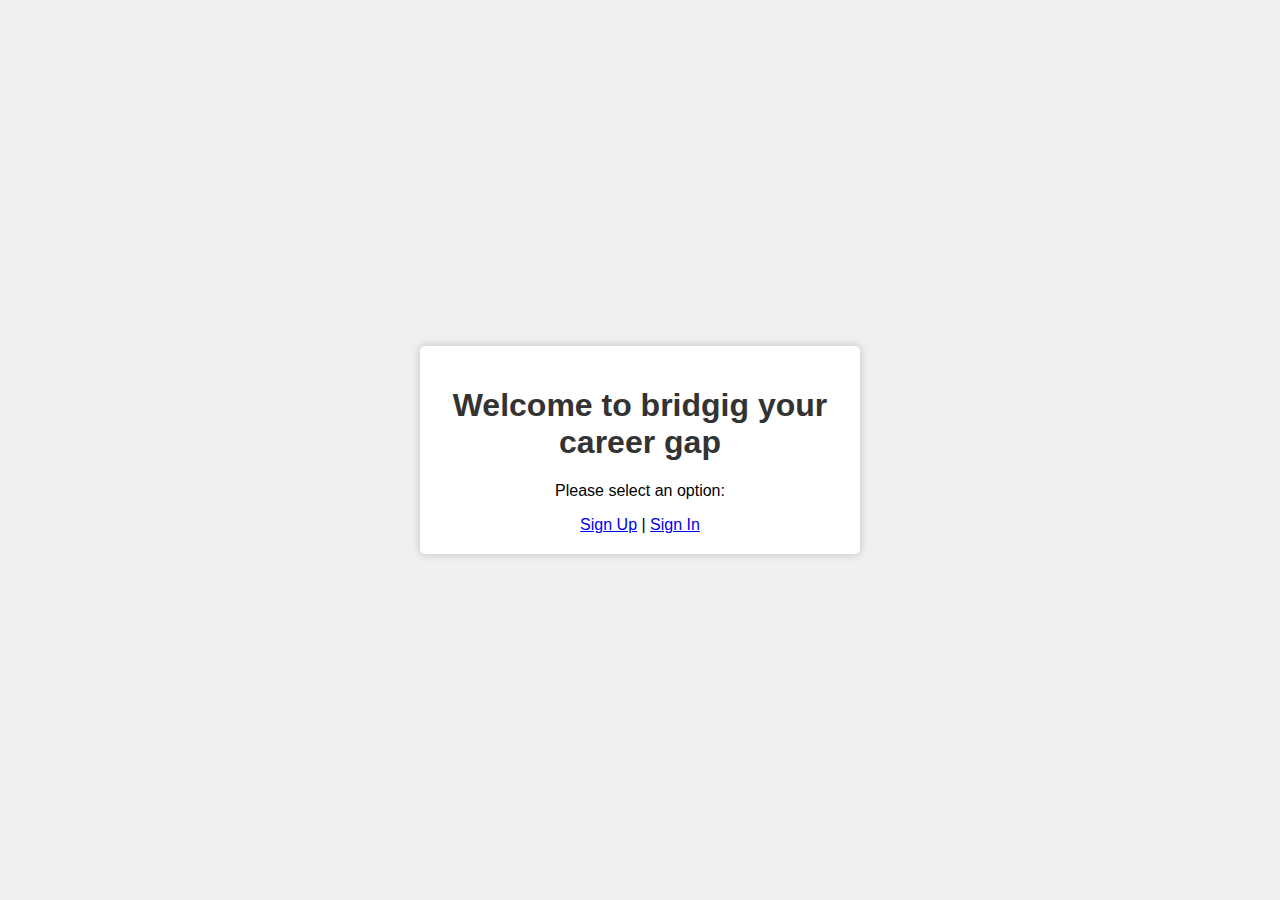
<file: final/templates/index.html>
<!DOCTYPE html>
<html>
<head>
    <title>Welcome to Your Web App</title>
    <style>
        body {
            font-family: Arial, sans-serif;
            background-color: #f0f0f0;
            margin: 0;
            padding: 0;
            display: flex;
            align-items: center;
            justify-content: center;
            height: 100vh;
        }
        
        .signup-container {
            background-color: #fff;
            border-radius: 5px;
            box-shadow: 0 0 10px rgba(0, 0, 0, 0.2);
            padding: 20px;
            width: 400px;
            text-align: center;
        }
        
        h1 {
            color: #333;
        }
        
        form {
            margin-top: 20px;
        }
        
        label {
            display: block;
            margin-bottom: 5px;
        }
        
        input[type="text"],
        input[type="password"] {
            width: 100%;
            padding: 10px;
            margin: 5px 0;
            border: 1px solid #ccc;
            border-radius: 3px;
        }
        
        input[type="submit"] {
            background-color: #007BFF;
            color: #fff;
            padding: 10px 20px;
            border: none;
            border-radius: 3px;
            cursor: pointer;
        }
        
        input[type="submit"]:hover {
            background-color: #0056b3;
        }
        
        p {
            margin-top: 10px;
        }
        </style>
</head>
<body>
    <div class="signup-container">
        <h1>Welcome to bridgig your career gap</h1>
        <p>Please select an option:</p>
        <a href="/signup">Sign Up</a> | <a href="/login">Sign In</a>
    </div>
</body>
</html>
</file>
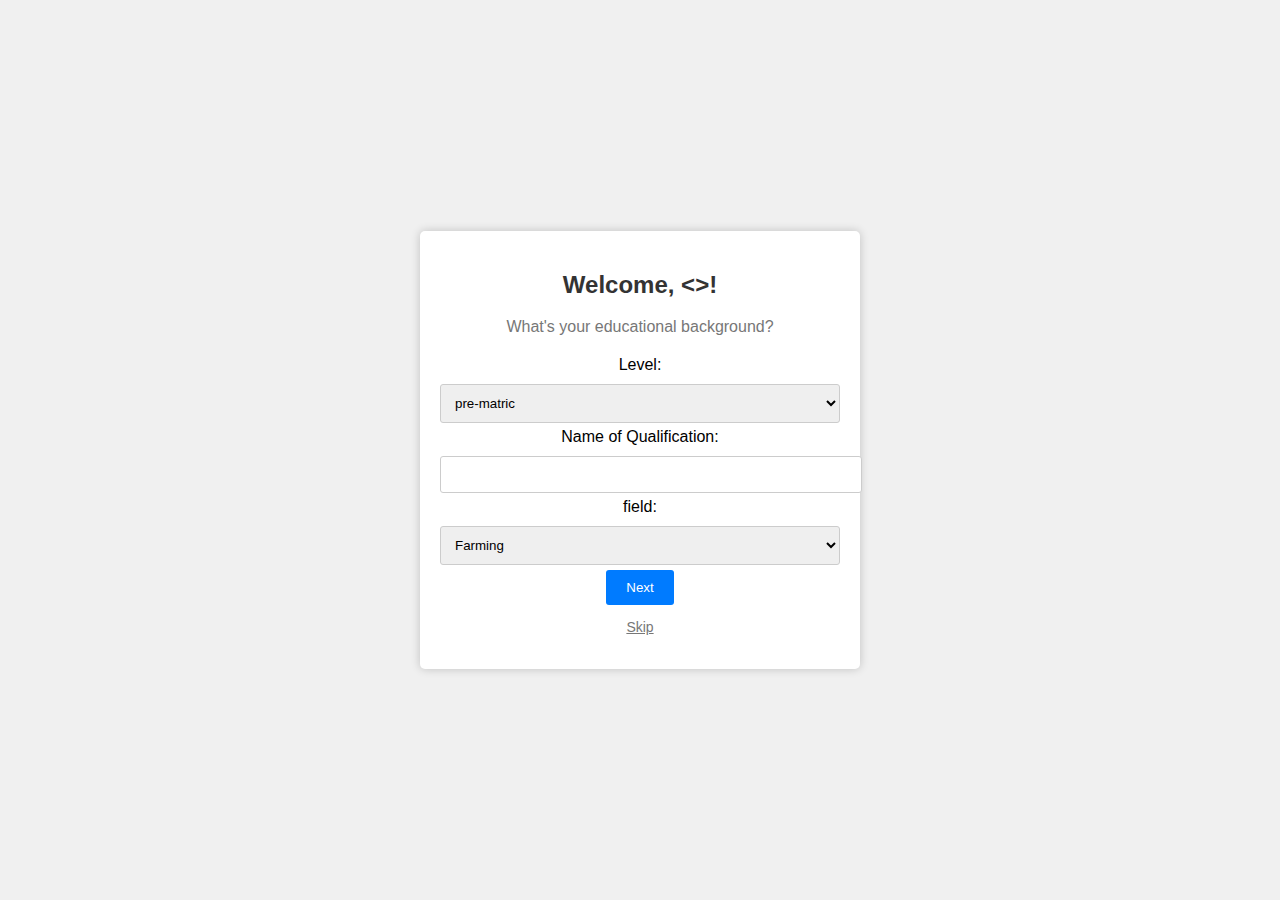
<file: final/templates/Ebg.html>
<!-- templates/Ebg.html -->
<!DOCTYPE html>
<html>
<head>
    <title>Educational Background</title>
    <style>
        body {
            font-family: Arial, sans-serif;
            background-color: #f0f0f0;
            margin: 0;
            padding: 0;
            display: flex;
            align-items: center;
            justify-content: center;
            height: 100vh;
        }

        .ebg-container {
            background-color: #fff;
            border-radius: 5px;
            box-shadow: 0 0 10px rgba(0, 0, 0, 0.2);
            padding: 20px;
            width: 400px;
            text-align: center;
        }

        h2 {
            color: #333;
        }

        p {
            color: #777;
        }

        form {
            margin-top: 20px;
        }

        label {
            display: block;
            margin-bottom: 5px;
        }

        select, input[type="text"] {
            width: 100%;
            padding: 10px;
            margin: 5px 0;
            border: 1px solid #ccc;
            border-radius: 3px;
        }

        input[type="submit"] {
            background-color: #007BFF;
            color: #fff;
            padding: 10px 20px;
            border: none;
            border-radius: 3px;
            cursor: pointer;
        }

        input[type="submit"]:hover {
            background-color: #0056b3;
        }

        .skip-link {
            font-size: 14px;
            color: #777;
            text-decoration: underline;
            cursor: pointer;
        }
    </style>
</head>
<body>
    <div class="ebg-container">
        <h2>Welcome, <<username>>!</h2>
        <p>What's your educational background?</p>
        <form method="post">
            <label for="level">Level:</label>
            <select id="level" name="level">
                <option value=" Pre-matric">pre-matric</option>
                <option value="Matric">Matric</option>
                <option value="Nrated">Nrated</option>
                <option value="Diploma">Diploma</option>
                <option value="Barchelors Degree">Barchelors Degree</option>
                <option value="Honors degree">Honors degree</option>
                <option value="Masters degree">Masters degree</option>
                <option value="PHD">PHD</option>
                <option value="Other">Other</option>
                <option value="Certificate">Certificate</option>
            </select>
            <label for="qualification">Name of Qualification:</label>
            <input type="text" id="qualification" name="qualification" required>
            <label for="field">field:</label>
            <select id="field" name="field">
                <option value="Farming">Farming</option>
                <option value="Finance">Finance</option>
                <option value="Engineering">Engineering</option>
                <!-- Add more education options here -->
            </select>
            <br>
            <input type="submit" value="Next">
        </form>
        <p class="skip-link">Skip</p>
    </div>
</body>
</html>
</file>
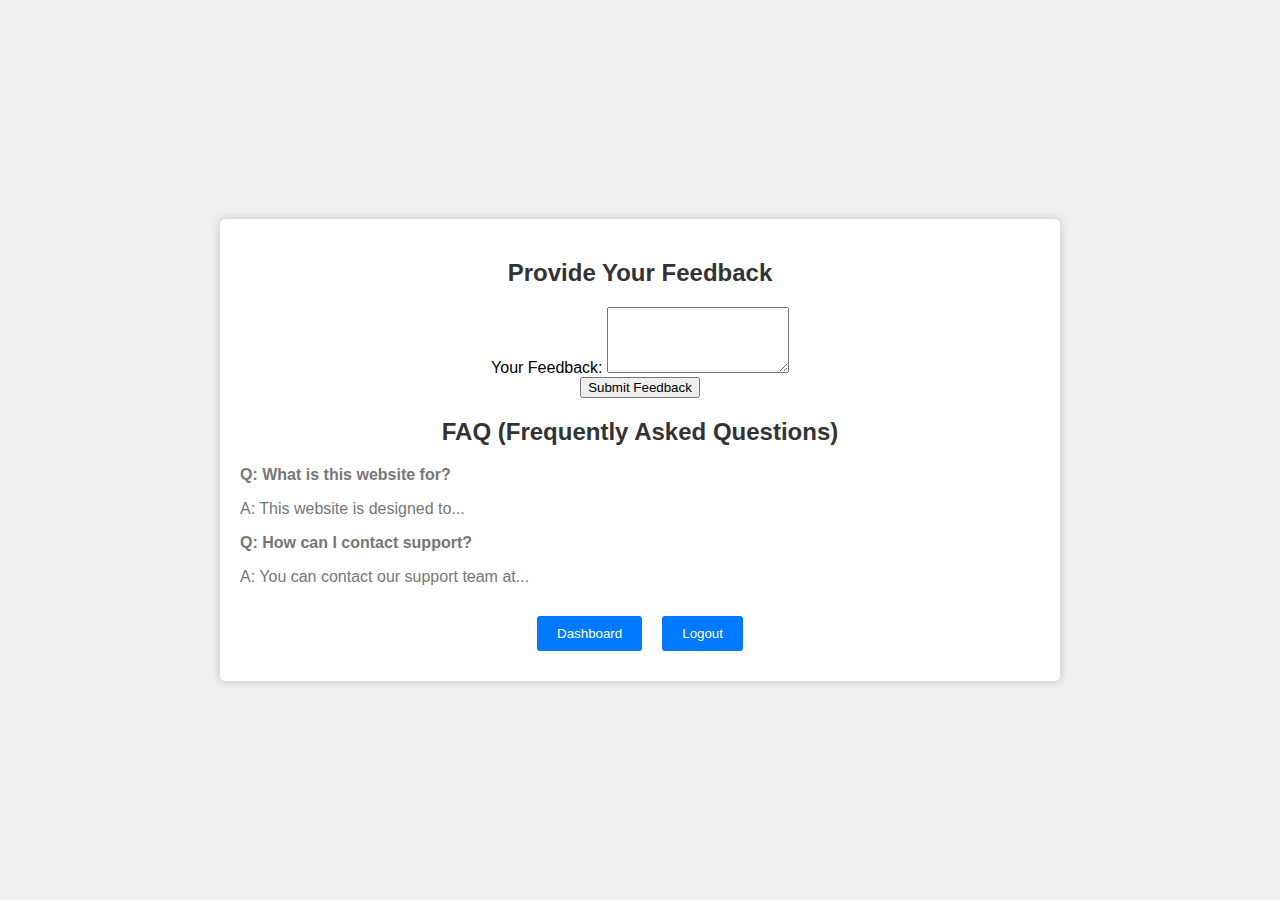
<file: final/templates/feedback.html>
<!-- templates/Userfeedback.html -->
<!DOCTYPE html>
<html>
<head>
    <title>User Feedback</title>
    <style>
        body {
            font-family: Arial, sans-serif;
            background-color: #f0f0f0;
            margin: 0;
            padding: 0;
            display: flex;
            align-items: center;
            justify-content: center;
            height: 100vh;
        }

        .feedback-container {
            background-color: #fff;
            border-radius: 5px;
            box-shadow: 0 0 10px rgba(0, 0, 0, 0.2);
            padding: 20px;
            width: 800px;
            text-align: center;
        }

        h2 {
            color: #333;
        }

        p {
            color: #777;
        }

        .faq-section {
            text-align: left;
            margin: 20px 0;
        }

        .faq-item {
            margin-bottom: 10px;
        }

        .button-container {
            display: flex;
            justify-content: center;
        }

        .button {
            background-color: #007BFF;
            color: #fff;
            padding: 10px 20px;
            border: none;
            border-radius: 3px;
            cursor: pointer;
            margin: 10px;
        }
    </style>
</head>
<body>
    <div class="feedback-container">
        <h2>Provide Your Feedback</h2>
        <form method="post">
            <label for="feedback">Your Feedback:</label>
            <textarea id="feedback" name="feedback" rows="4" required></textarea>
            <br>
            <input type="submit" value="Submit Feedback">
        </form>

        <h2>FAQ (Frequently Asked Questions)</h2>
        <div class="faq-section">
            <div class="faq-item">
                <p><strong>Q: What is this website for?</strong></p>
                <p>A: This website is designed to...</p>
            </div>
            <div class="faq-item">
                <p><strong>Q: How can I contact support?</strong></p>
                <p>A: You can contact our support team at...</p>
            </div>
            <!-- Add more FAQ items as needed -->
        </div>

        <div class="button-container">
            <button class="button" id="dashboard-button">Dashboard</button>
            <button class="button" id="logout-button">Logout</button>
        </div>
    </div>
</body>
</html>
</file>
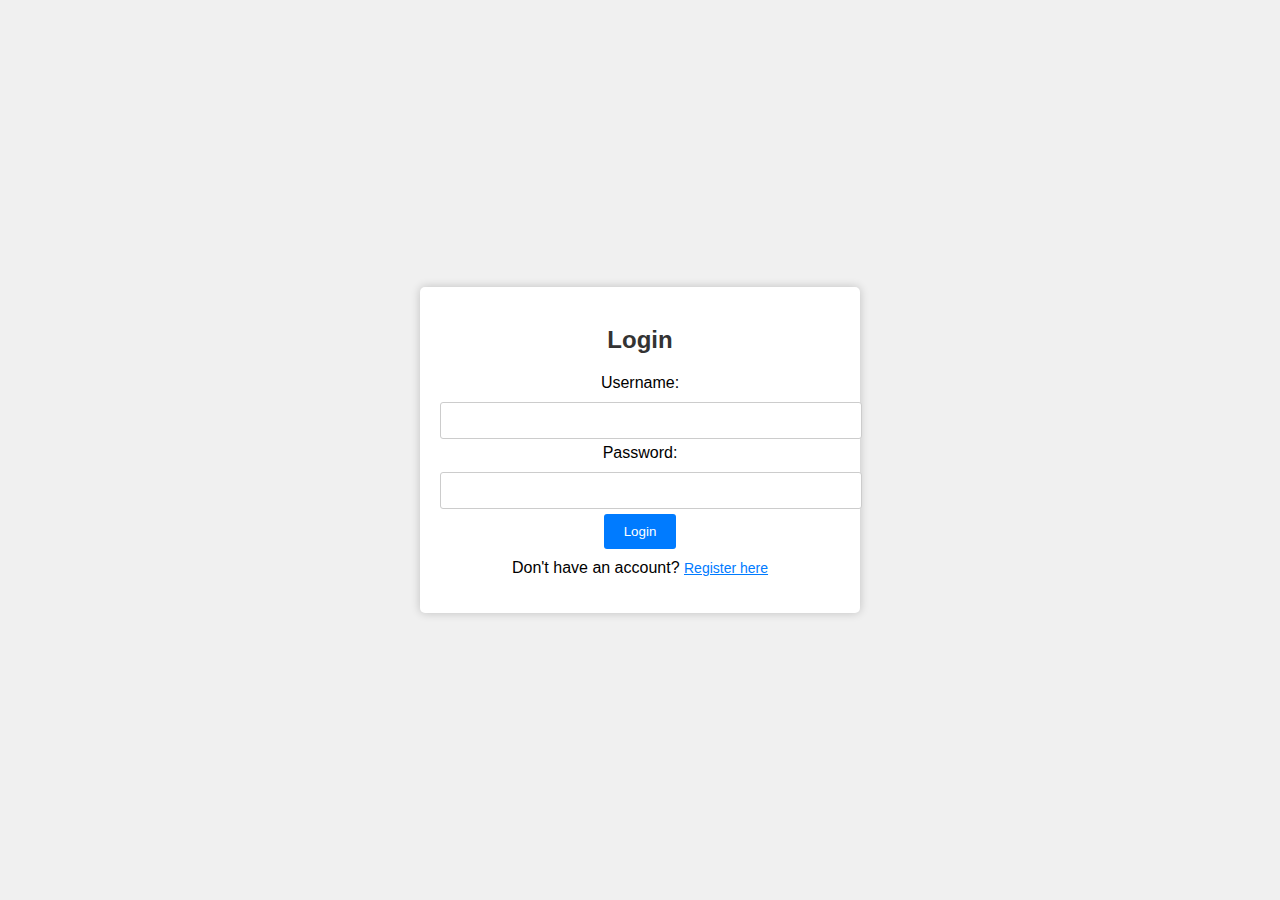
<file: final/templates/login.html>
<!-- templates/login.html -->
<!DOCTYPE html>
<html>
<head>
    <title>Login</title>
    <style>
        body {
            font-family: Arial, sans-serif;
            background-color: #f0f0f0;
            margin: 0;
            padding: 0;
            display: flex;
            align-items: center;
            justify-content: center;
            height: 100vh;
        }

        .login-container {
            background-color: #fff;
            border-radius: 5px;
            box-shadow: 0 0 10px rgba(0, 0, 0, 0.2);
            padding: 20px;
            width: 400px;
            text-align: center;
        }

        h2 {
            color: #333;
        }

        form {
            margin-top: 20px;
        }

        label {
            display: block;
            margin-bottom: 5px;
        }

        input[type="text"], input[type="password"] {
            width: 100%;
            padding: 10px;
            margin: 5px 0;
            border: 1px solid #ccc;
            border-radius: 3px;
        }

        input[type="submit"] {
            background-color: #007BFF;
            color: #fff;
            padding: 10px 20px;
            border: none;
            border-radius: 3px;
            cursor: pointer;
        }

        input[type="submit"]:hover {
            background-color: #0056b3;
        }

        p {
            margin-top: 10px;
        }

        .register-link {
            font-size: 14px;
            color: #007BFF;
            text-decoration: underline;
            cursor: pointer;
        }
    </style>
</head>
<body>
    <div class="login-container">
        <h2>Login</h2>
        <form method="post" action="/login"> <!-- Specify the login action URL -->
            <label for="username">Username:</label>
            <input type="text" id="username" name="username" required>
            <label for="password">Password:</label>
            <input type="password" id="password" name="password" required>
            <br>
            <input type="submit" value="Login">
        </form>
        <p>Don't have an account? <span class="register-link">Register here</span></p>
    </div>
</body>
</html>
</file>
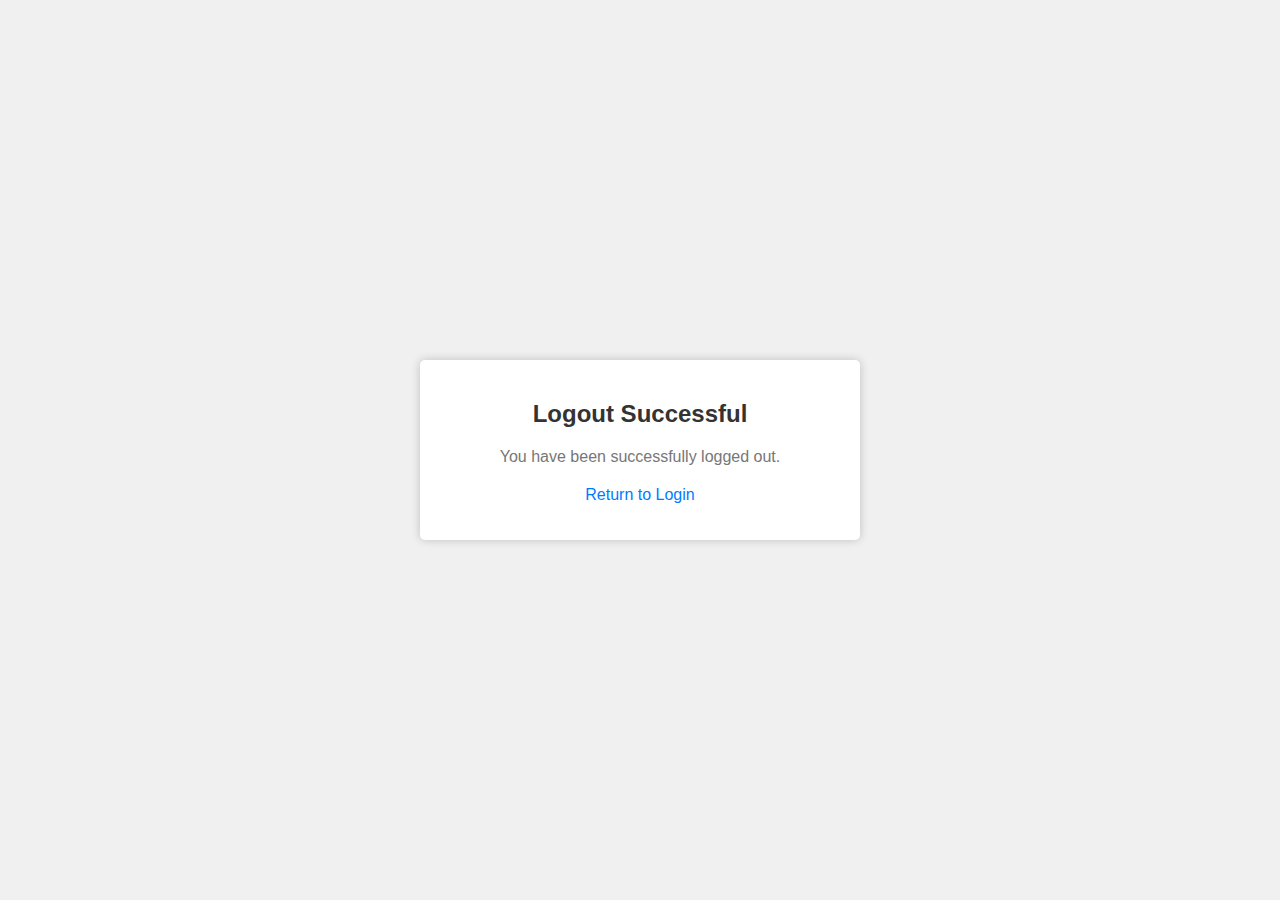
<file: final/templates/logout.html>
<!-- templates/logout.html -->
<!DOCTYPE html>
<html>
<head>
    <title>Logout</title>
    <style>
        body {
            font-family: Arial, sans-serif;
            background-color: #f0f0f0;
            margin: 0;
            padding: 0;
            display: flex;
            align-items: center;
            justify-content: center;
            height: 100vh;
        }

        .logout-message {
            background-color: #fff;
            border-radius: 5px;
            box-shadow: 0 0 10px rgba(0, 0, 0, 0.2);
            padding: 20px;
            width: 400px;
            text-align: center;
        }

        h2 {
            color: #333;
        }

        p {
            color: #777;
            margin-top: 20px;
        }

        a {
            color: #007BFF;
            text-decoration: none;
        }
    </style>
</head>
<body>
    <div class="logout-message">
        <h2>Logout Successful</h2>
        <p>You have been successfully logged out.</p>
        <p><a href="/login">Return to Login</a></p>
    </div>
</body>
</html>
</file>
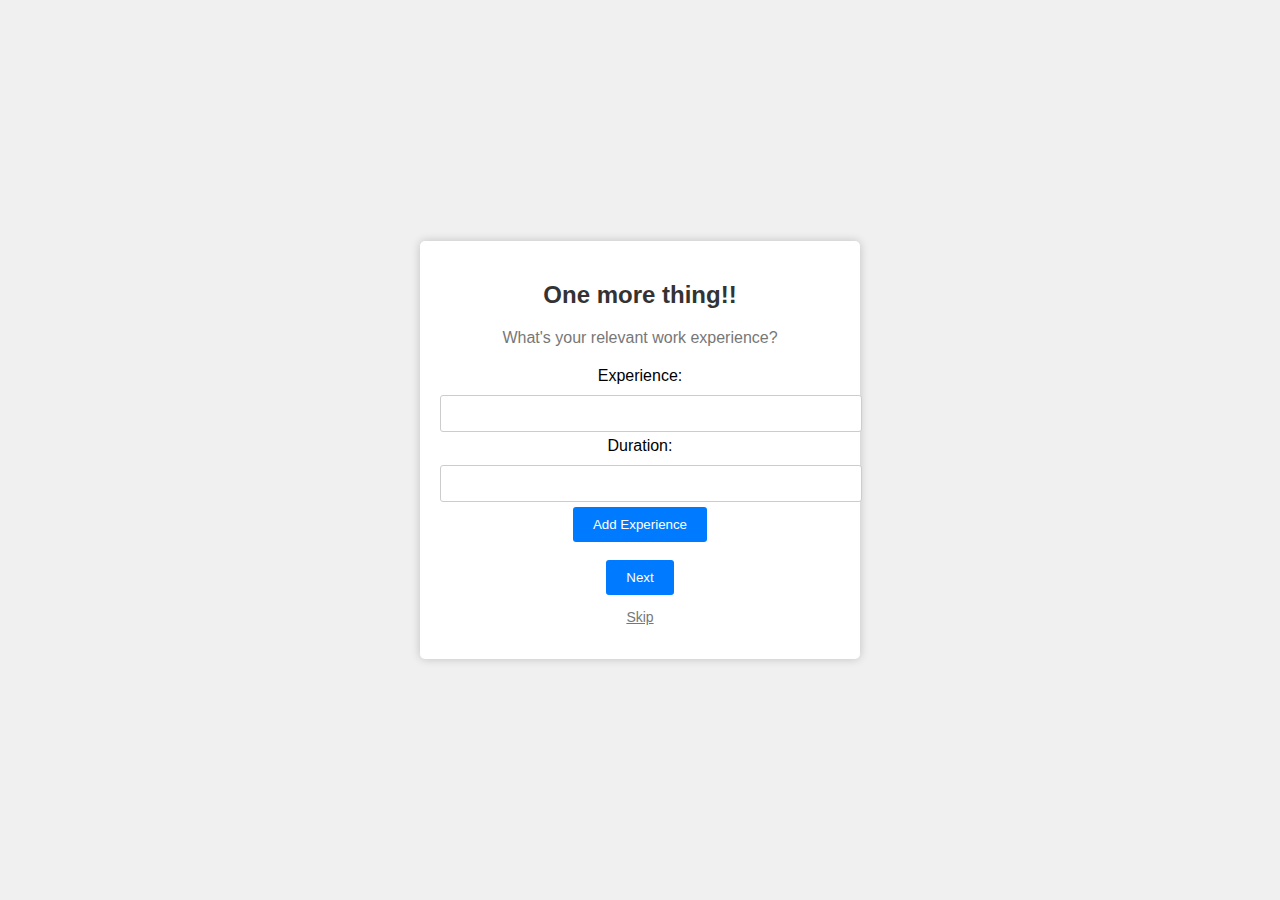
<file: final/templates/userexperience.html>
<!-- templates/User_experience.html -->
<!DOCTYPE html>
<html>
<head>
    <title>Your Work Experience</title>
    <style>
        body {
            font-family: Arial, sans-serif;
            background-color: #f0f0f0;
            margin: 0;
            padding: 0;
            display: flex;
            align-items: center;
            justify-content: center;
            height: 100vh;
        }

        .experience-container {
            background-color: #fff;
            border-radius: 5px;
            box-shadow: 0 0 10px rgba(0, 0, 0, 0.2);
            padding: 20px;
            width: 400px;
            text-align: center;
        }

        h2 {
            color: #333;
        }

        p {
            color: #777;
        }

        form {
            margin-top: 20px;
        }

        label {
            display: block;
            margin-bottom: 5px;
        }

        input[type="text"] {
            width: 100%;
            padding: 10px;
            margin: 5px 0;
            border: 1px solid #ccc;
            border-radius: 3px;
        }

        input[type="submit"] {
            background-color: #007BFF;
            color: #fff;
            padding: 10px 20px;
            border: none;
            border-radius: 3px;
            cursor: pointer;
        }

        input[type="submit"]:hover {
            background-color: #0056b3;
        }

        .add-experience {
            background-color: #007BFF;
            color: #fff;
            padding: 10px 20px;
            border: none;
            border-radius: 3px;
            cursor: pointer;
        }

        .skip-link {
            font-size: 14px;
            color: #777;
            text-decoration: underline;
            cursor: pointer;
        }
    </style>
</head>
<body>
    <div class="experience-container">
        <h2>One more thing!!</h2>
        <p>What's your relevant work experience?</p>
        <form method="post">
            <div class="experience-fields">
                <label for="experience1">Experience:</label>
                <input type="text" id="experience1" name="experience1" required>
                <label for="duration1">Duration:</label>
                <input type="text" id="duration1" name="duration1">
            </div>
            <div class="add-experience-container">
                <button class="add-experience">Add Experience</button>
            </div>
            <br>
            <input type="submit" value="Next">
        </form>
        <p class="skip-link">Skip</p>
    </div>
</body>
</html>
</file>
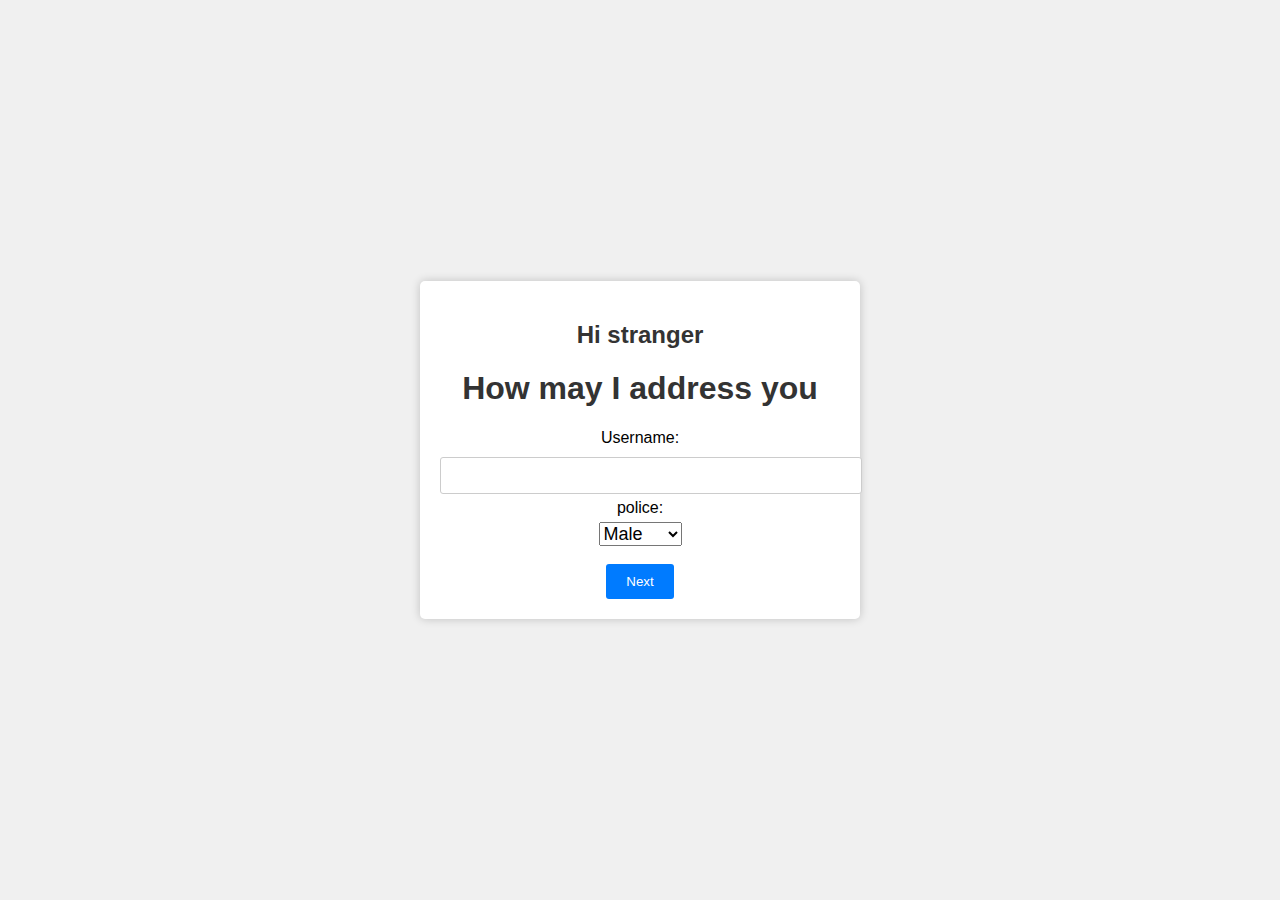
<file: final/templates/userinfo.html>
<!-- templates/Userinfo.html -->
<!DOCTYPE html>
<html>
<head>
    <title>User Info</title>
    <style>
        body {
            font-family: Arial, sans-serif;
            background-color: #f0f0f0;
            margin: 0;
            padding: 0;
            display: flex;
            align-items: center;
            justify-content: center;
            height: 100vh;
        }

        .userinfo-container {
            background-color: #fff;
            border-radius: 5px;
            box-shadow: 0 0 10px rgba(0, 0, 0, 0.2);
            padding: 20px;
            width: 400px;
            text-align: center;
        }

        h2 {
            color: #333;
        }

        h1 {
            color: #333;
        }

        form {
            margin-top: 20px;
        }

        label {
            display: block;
            margin-bottom: 5px;
        }

        input[type="text"] {
            width: 100%;
            padding: 10px;
            margin: 5px 0;
            border: 1px solid #ccc;
            border-radius: 3px;
        }

        input[type="submit"] {
            background-color: #007BFF;
            color: #fff;
            padding: 10px 20px;
            border: none;
            border-radius: 3px;
            cursor: pointer;
        }

        input[type="submit"]:hover {
            background-color: #0056b3;
        }

        p {
            margin-top: 10px;
        }

        .skip-link {
            font-size: 14px;
            color: #777;
            text-decoration: underline;
            cursor: pointer;
        }
    </style>
</head>
<body>
    <div class="userinfo-container">
        <h2>Hi stranger</h2>
        <h1>How may I address you</h1>
        <form method="post">
            <label for="username">Username:</label>
            <input type="text" id="username" name="username" required>
            <label for="gender">police:</label>
            <select id="gender" name="gender" required style="font-size: 18px;">
                <option value="male">Male</option>
                <option value="female">Female</option>
                <option value="other">Other</option>
            </select>
            <br>
            <h3>          </h3>
            <input type="submit" value="Next">

        </form>
    </div>
</body>
</html>
</file>
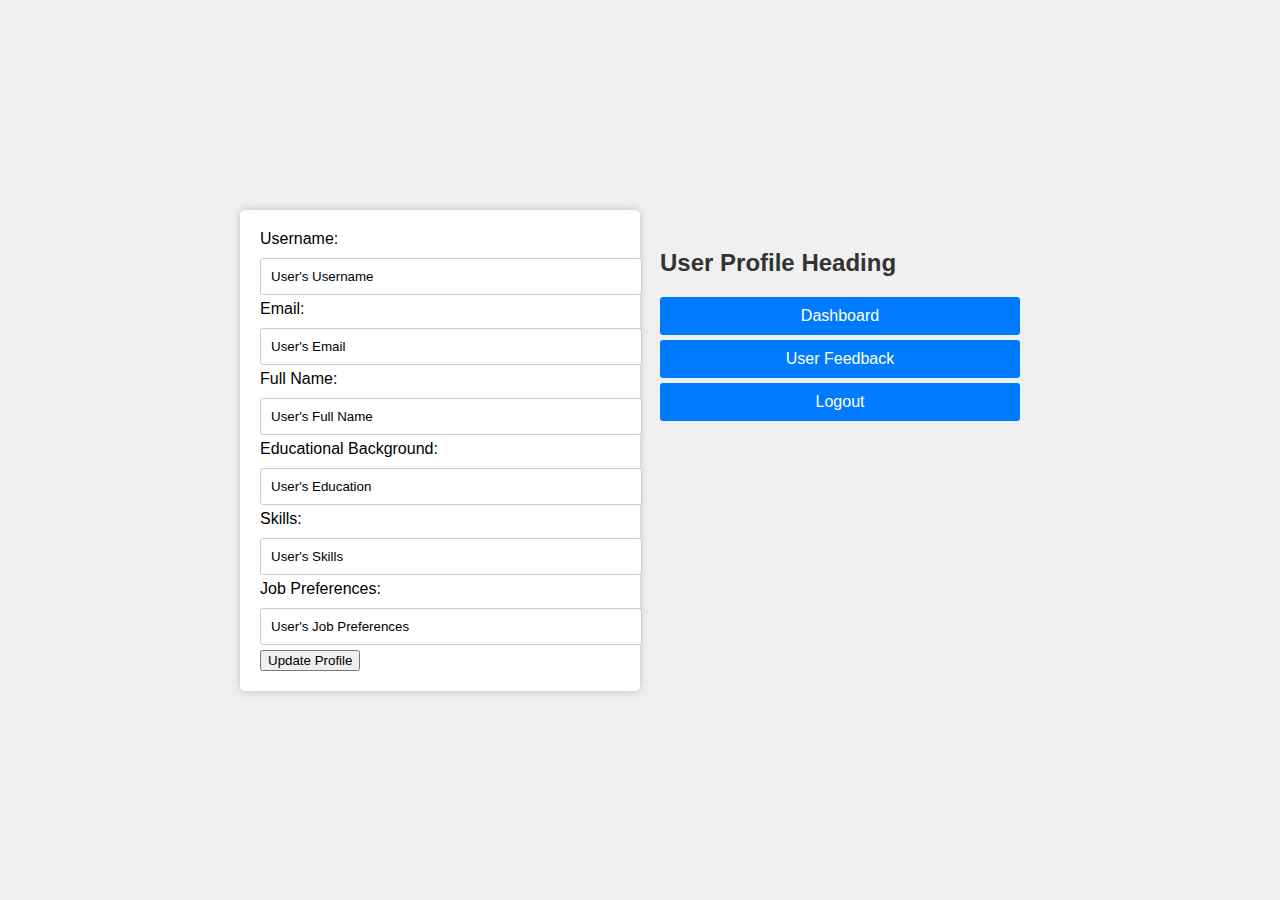
<file: final/templates/userprofile.html>
<!DOCTYPE html>
<html>
<head>
    <title>User Profile</title>
    <style>
        body {
            font-family: Arial, sans-serif;
            background-color: #f0f0f0;
            margin: 0;
            padding: 0;
            display: flex;
            align-items: center;
            justify-content: center;
            height: 100vh;
        }

        .profile-container {
            display: flex;
            justify-content: space-between;
            align-items: flex-start;
            background-color: #f0f0f0;
            width: 800px;
        }

        .profile-form {
            background-color: #fff;
            border-radius: 5px;
            box-shadow: 0 0 10px rgba(0, 0, 0, 0.2);
            padding: 20px;
            width: 50%;
        }

        .profile-info {
            width: 50%;
            padding: 20px;
        }

        h2 {
            color: #333;
        }

        .form-label {
            display: block;
            margin-bottom: 5px;
        }

        select, input[type="text"] {
            width: 100%;
            padding: 10px;
            margin: 5px 0;
            border: 1px solid #ccc;
            border-radius: 3px;
        }

        input[type="submit"] {
            background-color: #007BFF;
            color: #fff;
            padding: 10px 20px;
            border: none;
            border-radius: 3px;
            cursor: pointer;
        }

        input[type="submit"]:hover {
            background-color: #0056b3;
        }

        .navigation {
            display: flex;
            flex-direction: column;
            justify-content: flex-start;
            align-items: flex-start;
        }

        .button-link {
            background-color: #007BFF;
            color: #fff;
            padding: 10px 20px;
            border: none;
            border-radius: 3px;
            text-decoration: none;
            text-align: center;
            margin: 5px 0;
            display: block;
        }

        .button-link:hover {
            background-color: #0056b3;
        }
    </style>
</head>
<body>
    <div class="profile-container">
        <form class="profile-form" method="post" action="update_profile.php">
            <label for="username" class="form-label">Username:</label>
            <input type="text" id="username" name="username" value="User's Username" readonly>
            
            <label for="email" class="form-label">Email:</label>
            <input type="text" id="email" name="email" value="User's Email">
            
            <!-- Add other user details fields with their current values from the database -->
            <label for="fullname" class="form-label">Full Name:</label>
            <input type="text" id="fullname" name="fullname" value="User's Full Name">
            
            <label for="education" class="form-label">Educational Background:</label>
            <input type="text" id="education" name="education" value="User's Education">
            
            <label for="skills" class="form-label">Skills:</label>
            <input type="text" id="skills" name="skills" value="User's Skills">
            
            <label for="job" class="form-label">Job Preferences:</label>
            <input type="text" id="job" name="job" value="User's Job Preferences">
            
            <button type="submit">Update Profile</button>
        </form>
        
        <div class="profile-info">
            <h2>User Profile Heading</h2>
            <a class="button-link" href="dashboard.html">Dashboard</a>
            <a class="button-link" href="userfeedback.html">User Feedback</a>
            <a class="button-link" href="logout.html">Logout</a>
        </div>
    </div>   
</body>
</html>
</file>
